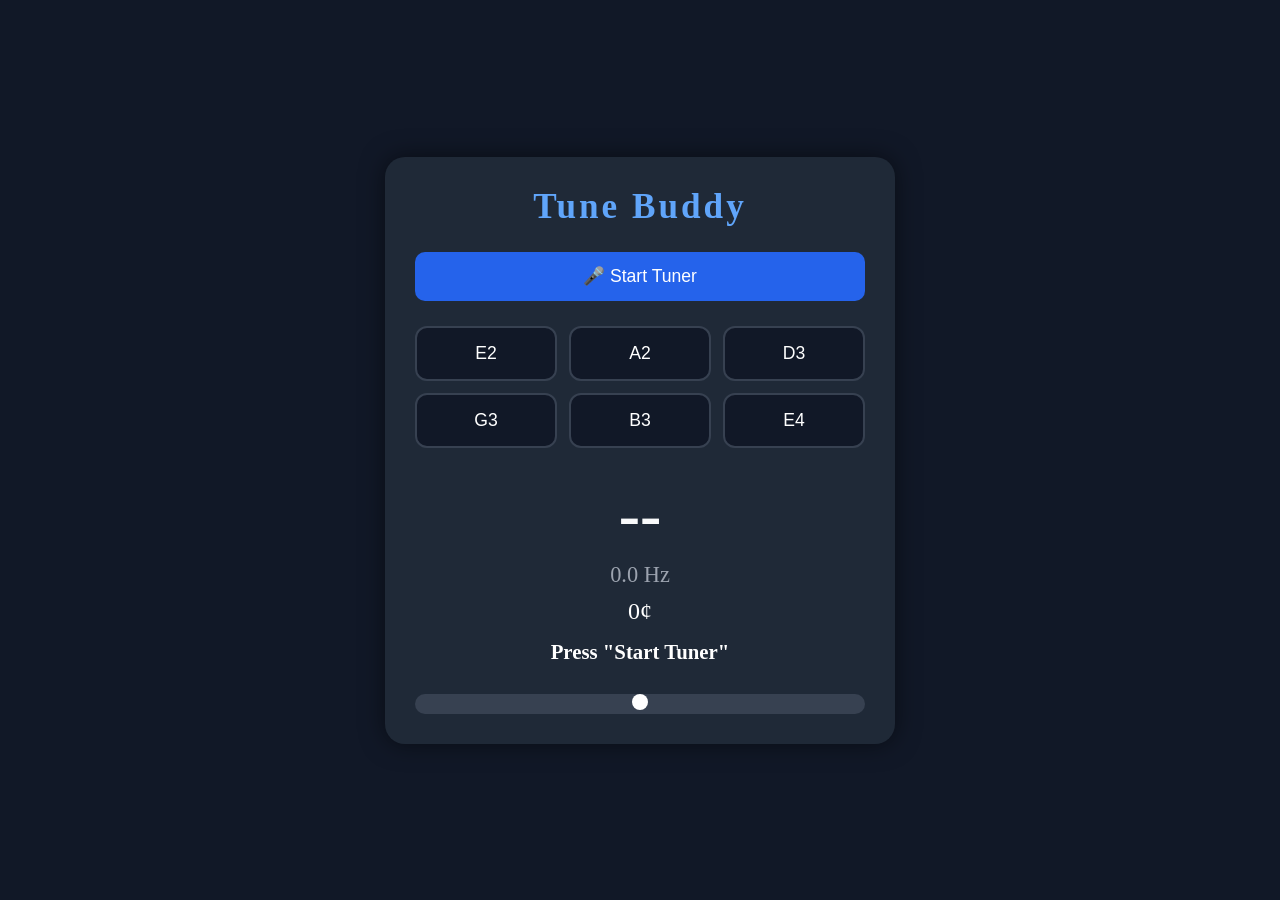
<file: index.html>
<!DOCTYPE html>
<html lang="en">
<head>
    <meta charset="UTF-8">
    <meta name="viewport" content="width=device-width, initial-scale=1.0">
    <title>Tune Buddy</title>

    <link rel="stylesheet" href="styles.css">
</head>
<body>

<div class="tuner-container">

    <h1>Tune Buddy</h1>

    <button id="start-btn" class="start-button">
        🎤 Start Tuner
    </button>

    <div class="string-buttons">

        <button class="string-btn" data-note="E2">
            E2
        </button>

        <button class="string-btn" data-note="A2">
            A2
        </button>

        <button class="string-btn" data-note="D3">
            D3
        </button>

        <button class="string-btn" data-note="G3">
            G3
        </button>

        <button class="string-btn" data-note="B3">
            B3
        </button>

        <button class="string-btn" data-note="E4">
            E4
        </button>

    </div>

    <div class="display">

        <div id="note-display" class="note-display">
            --
        </div>

        <div id="freq-display" class="freq-display">
            0.0 Hz
        </div>

        <div id="cents-display" class="cents-display">
            0¢
        </div>

        <div id="status-display" class="status-display">
            Press "Start Tuner"
        </div>

    </div>

    <div class="meter">

        <div class="meter-bar">

            <div id="meter-indicator"></div>

        </div>

    </div>

</div>

<script type="module" src="script.js"></script>

</body>
</html>
</file>
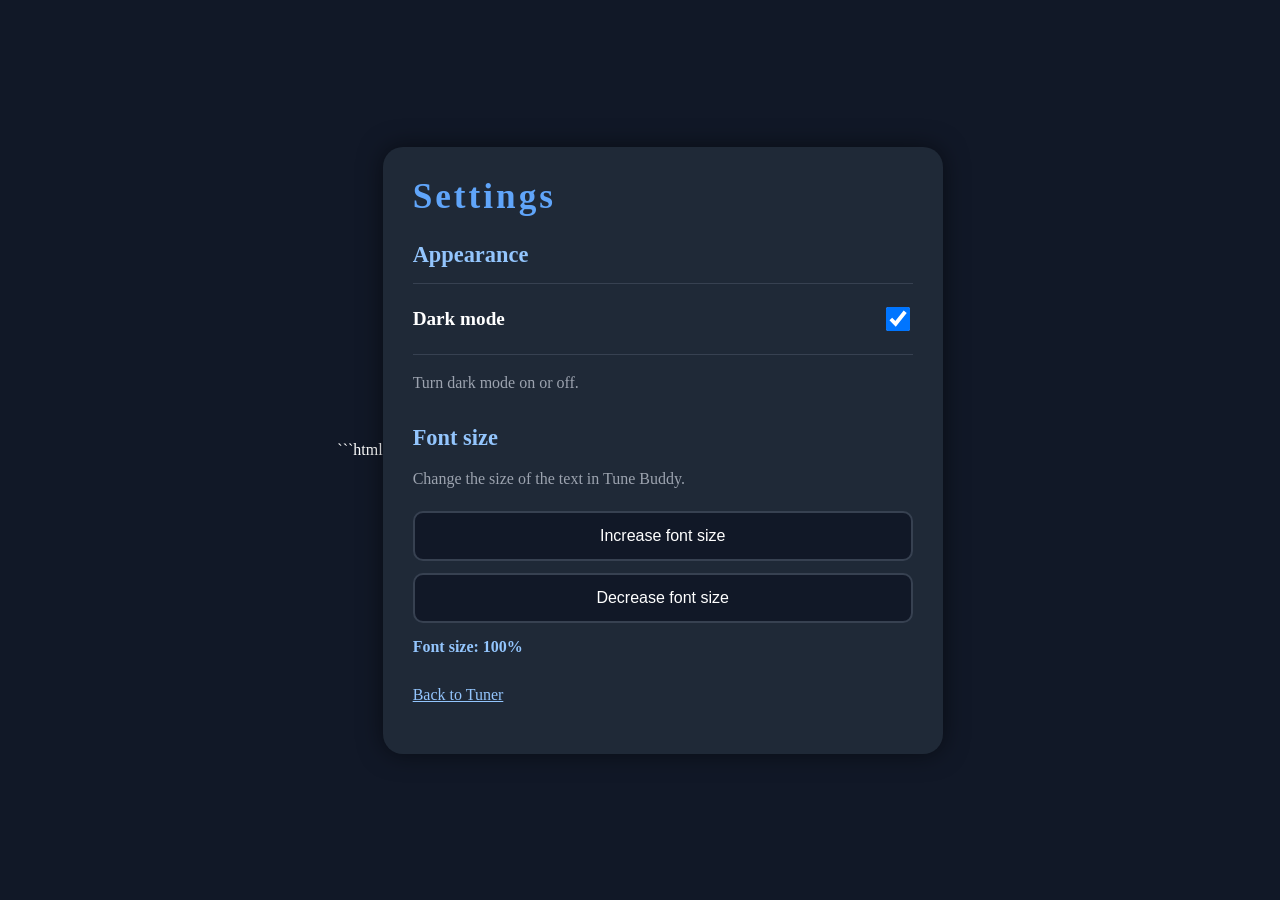
<file: setting.html>
```html
<!DOCTYPE html>
<html lang="en">
<head>
    <meta charset="UTF-8">
    <meta name="viewport" content="width=device-width, initial-scale=1.0">

    <title>Tune Buddy Settings</title>

    <link rel="stylesheet" href="styles.css">
</head>

<body>

<div class="settings-container">

    <h1>Settings</h1>

    <section class="settings-section">

        <h2>Appearance</h2>

        <div class="setting">

            <label for="dark-mode">
                Dark mode
            </label>

            <input
                type="checkbox"
                id="dark-mode"
                aria-describedby="dark-mode-description">

        </div>

        <p id="dark-mode-description">
            Turn dark mode on or off.
        </p>

    </section>


    <section class="settings-section">

        <h2>Font size</h2>

        <p id="font-size-description">
            Change the size of the text in Tune Buddy.
        </p>

        <div class="font-size-buttons">

            <button
                id="increase-font"
                type="button">
                Increase font size
            </button>

            <button
                id="decrease-font"
                type="button">
                Decrease font size
            </button>

        </div>

        <p
            id="font-size-value"
            aria-live="polite">
            Font size: 100%
        </p>

    </section>


    <a href="index.html" class="back-link">
        Back to Tuner
    </a>

</div>


<script type="module" src="script.js"></script>

</body>
</html>
</file>
<file: styles.css>
```css
/* =========================
   General page
   ========================= */

* {
    box-sizing: border-box;
    font-family: Arial, Helvetica, sans-serif;
}

body {
    margin: 0;
    min-height: 100vh;

    display: flex;
    justify-content: center;
    align-items: center;

    background: #111827;
    color: white;

    font-size: 100%;

    transition:
        background 0.2s ease,
        color 0.2s ease,
        font-size 0.2s ease;
}


/* =========================
   Tuner container
   ========================= */

.tuner-container {
    width: 90%;
    max-width: 450px;

    background: #1f2937;

    padding: 30px;

    border-radius: 20px;

    text-align: center;

    box-shadow:
        0 0 25px rgba(0, 0, 0, 0.5);

    transition:
        background 0.2s ease,
        color 0.2s ease;
}


/* =========================
   Settings container
   ========================= */

.settings-container {
    width: 90%;
    max-width: 500px;

    background: #1f2937;

    padding: 30px;

    border-radius: 20px;

    box-shadow:
        0 0 25px rgba(0, 0, 0, 0.5);

    transition:
        background 0.2s ease,
        color 0.2s ease;
}


/* =========================
   Headings
   ========================= */

h1 {
    margin-top: 0;
    margin-bottom: 25px;

    font-size: 2.2rem;

    letter-spacing: 3px;

    color: #60a5fa;
}

h2 {
    font-size: 1.4rem;

    color: #93c5fd;

    margin-bottom: 15px;
}


/* =========================
   Links
   ========================= */

.settings-link,
.back-link {
    display: inline-block;

    margin-bottom: 20px;

    color: #93c5fd;

    font-size: 1rem;

    text-decoration: underline;
}

.settings-link:hover,
.back-link:hover {
    color: #bfdbfe;
}


/* =========================
   Start button
   ========================= */

.start-button {
    width: 100%;

    padding: 14px;

    margin-bottom: 25px;

    border: none;

    border-radius: 10px;

    background: #2563eb;

    color: white;

    font-size: 1.1rem;

    cursor: pointer;

    transition: 0.2s;
}

.start-button:hover {
    background: #1d4ed8;
}


/* =========================
   String buttons
   ========================= */

.string-buttons {
    display: grid;

    grid-template-columns:
        repeat(3, 1fr);

    gap: 12px;

    margin-bottom: 30px;
}

.string-btn {
    padding: 15px 5px;

    border: 2px solid #374151;

    border-radius: 12px;

    background: #111827;

    color: white;

    font-size: 1.1rem;

    cursor: pointer;

    transition: 0.2s;
}

.string-btn:hover {
    border-color: #60a5fa;
}


/* =========================
   Selected string
   ========================= */

.string-btn.selected {
    background: #2563eb;

    border-color: #93c5fd;

    transform: scale(1.05);
}


/* =========================
   Displays
   ========================= */

.note-display {
    font-size: 4rem;

    font-weight: bold;

    color: #f9fafb;
}

.freq-display {
    font-size: 1.4rem;

    margin-top: 10px;

    color: #9ca3af;
}

.cents-display {
    font-size: 1.5rem;

    margin-top: 10px;
}

.status-display {
    margin-top: 15px;

    font-size: 1.3rem;

    font-weight: bold;
}


/* =========================
   Status colours
   ========================= */

.status-flat {
    color: #38bdf8;
}

.status-sharp {
    color: #fb923c;
}

.status-tuned {
    color: #4ade80;
}

.status-danger {
    color: #ef4444;
}


/* =========================
   Tuning meter
   ========================= */

.meter {
    margin-top: 30px;
}

.meter-bar {
    height: 20px;

    width: 100%;

    background: #374151;

    border-radius: 20px;

    overflow: hidden;

    position: relative;
}

#meter-indicator {
    position: absolute;

    height: 16px;

    width: 16px;

    left: 50%;

    transform: translateX(-50%);

    background: white;

    border-radius: 50%;

    transition:
        left 0.15s ease;
}


/* =========================
   Settings
   ========================= */

.settings-section {
    margin-bottom: 30px;
}

.setting {
    display: flex;

    align-items: center;

    justify-content: space-between;

    gap: 20px;

    padding: 20px 0;

    border-top: 1px solid #374151;

    border-bottom: 1px solid #374151;
}

.setting label {
    font-size: 1.2rem;

    font-weight: bold;
}

#dark-mode {
    width: 24px;

    height: 24px;

    cursor: pointer;
}

#dark-mode-description,
#font-size-description {
    color: #9ca3af;

    line-height: 1.5;
}


/* =========================
   Font size buttons
   ========================= */

.font-size-buttons {
    display: flex;

    flex-direction: column;

    gap: 12px;

    margin-top: 20px;
}

.font-size-buttons button {
    width: 100%;

    padding: 14px;

    border: 2px solid #374151;

    border-radius: 10px;

    background: #111827;

    color: white;

    font-size: 1rem;

    cursor: pointer;
}

.font-size-buttons button:hover {
    border-color: #60a5fa;

    background: #1e293b;
}


/* Disabled font buttons */

.font-size-buttons button:disabled {
    opacity: 0.5;

    cursor: not-allowed;

    border-color: #374151;
}

#font-size-value {
    margin-top: 15px;

    color: #93c5fd;

    font-weight: bold;
}


/* =========================
   Focus
   ========================= */

.start-button:focus,
.string-btn:focus,
.settings-link:focus,
.back-link:focus,
.font-size-buttons button:focus,
input:focus {
    outline: 3px solid #facc15;

    outline-offset: 3px;
}


/* =========================
   Light mode
   ========================= */

body.light-mode {
    background: #f3f4f6;

    color: #111827;
}

body.light-mode .tuner-container,
body.light-mode .settings-container {
    background: white;

    color: #111827;

    box-shadow:
        0 0 25px rgba(0, 0, 0, 0.15);
}

body.light-mode h1 {
    color: #2563eb;
}

body.light-mode h2 {
    color: #2563eb;
}

body.light-mode .settings-link,
body.light-mode .back-link {
    color: #2563eb;
}

body.light-mode .string-btn {
    background: #f3f4f6;

    color: #111827;

    border-color: #d1d5db;
}

body.light-mode .string-btn:hover {
    border-color: #2563eb;
}

body.light-mode .note-display {
    color: #111827;
}

body.light-mode .freq-display {
    color: #4b5563;
}

body.light-mode #dark-mode-description,
body.light-mode #font-size-description {
    color: #4b5563;
}

body.light-mode .setting {
    border-color: #d1d5db;
}

body.light-mode .meter-bar {
    background: #d1d5db;
}

body.light-mode .font-size-buttons button {
    background: #f3f4f6;

    color: #111827;

    border-color: #d1d5db;
}

body.light-mode .font-size-buttons button:hover {
    background: #e5e7eb;
}

body.light-mode .font-size-buttons button:disabled {
    background: #e5e7eb;

    color: #6b7280;
}


/* =========================
   Mobile
   ========================= */

@media (max-width: 400px) {

    .tuner-container,
    .settings-container {
        padding: 20px;
    }

    .note-display {
        font-size: 3rem;
    }

}
```
</file>
